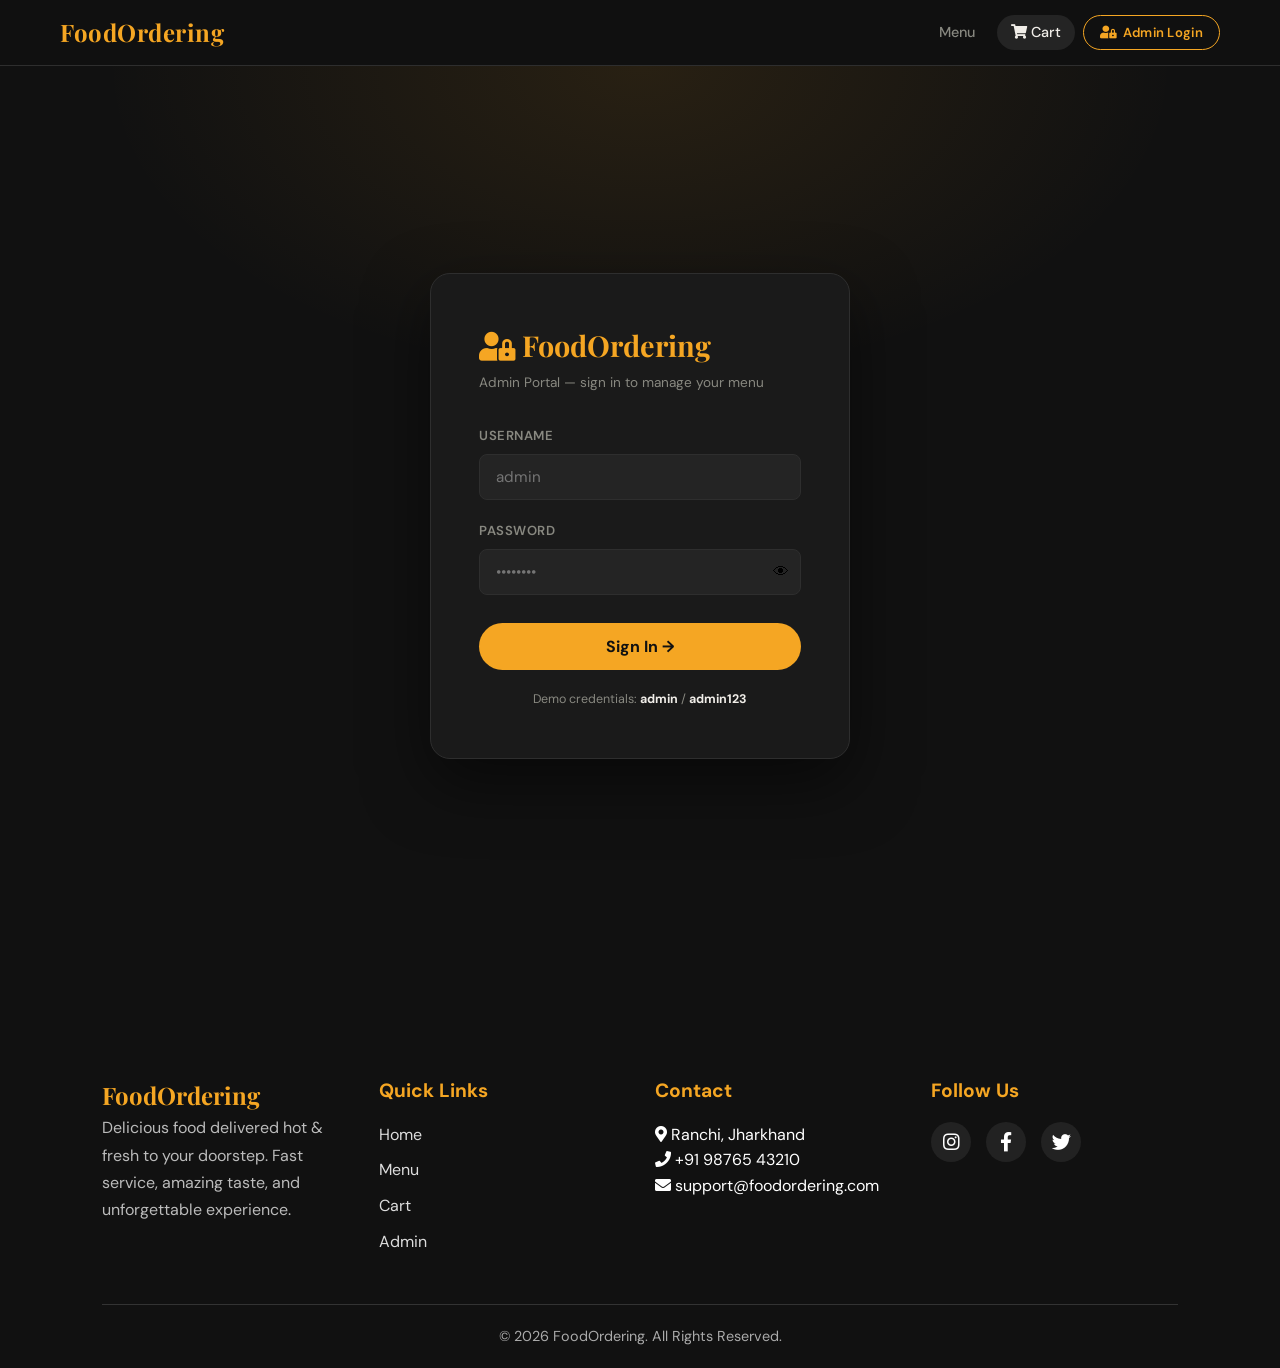
<file: admin-dashboard.html>
<!DOCTYPE html>
<html lang="en">
<head>
  <meta charset="UTF-8" />
  <meta name="viewport" content="width=device-width, initial-scale=1.0" />
  <title>Dashboard — FoodOrdering Admin</title>
  <link rel="stylesheet" href="css/style.css" />
  <link rel="stylesheet" href="https://cdnjs.cloudflare.com/ajax/libs/font-awesome/5.15.3/css/all.min.css">
</head>
<body>

  <div class="dash-layout">

    <!-- ── SIDEBAR ── -->
    <aside class="sidebar">
      <div class="sidebar-logo"><i class="fas fa-user-lock"></i> FoodOrdering</div>
      <nav class="sidebar-nav">
        <a href="admin-dashboard.html" class="sidebar-link active">
          <span class="icon"><i class="fas fa-utensils"></i></span> Menu Items
        </a>
        <a href="index.html" class="sidebar-link">
          <span class="icon"><i class="fas fa-globe"></i></span> View Site
        </a>
      </nav>
      <div class="sidebar-footer">
        <button id="logout-btn"><i class="fas fa-sign-out-alt"></i> Logout</button>
      </div>
    </aside>

    <!-- ── MAIN ── -->
    <main class="dash-main">

      <!-- Header -->
      <div class="dash-header">
        <h1 class="dash-title">Menu <span>Manager</span></h1>
        <button id="add-new-btn">+ Add New Item</button>
      </div>

      <!-- Stats -->
      <div class="stats-row">
        <div class="stat-card">
          <p class="stat-label">Total Items</p>
          <p class="stat-value" id="total-items">—</p>
        </div>
        <div class="stat-card">
          <p class="stat-label">Avg Price</p>
          <p class="stat-value" id="avg-price">—</p>
        </div>
      </div>

      <!-- Table controls -->
      <div class="table-controls">
        <h2 style="font-family:'Playfair Display',serif;font-size:1.1rem;">All Menu Items</h2>
        <div class="search-wrap">
          <svg class="search-icon" viewBox="0 0 24 24" fill="none" stroke="currentColor" stroke-width="2">
            <circle cx="11" cy="11" r="8"/><line x1="21" y1="21" x2="16.65" y2="16.65"/>
          </svg>
          <input id="admin-search" type="text" class="search-input" placeholder="Search items…" />
        </div>
      </div>

      <!-- Table -->
      <div class="table-wrap">
        <table>
          <thead>
            <tr>
              <th>Image</th><th>#</th><th>Name</th><th>Category</th><th>Price</th><th>Actions</th>
            </tr>
          </thead>
          <tbody id="menu-table-body"></tbody>
        </table>
      </div>

    </main>
  </div>

  <!-- ── ADD / EDIT MODAL ── -->
  <div id="item-modal">
    <div class="modal-card">
      <div class="modal-head">
        <h2 id="modal-title">Add New Item</h2>
        <button id="close-modal">✕</button>
      </div>
      <form id="item-form" novalidate>
        <div class="form-group">
          <label class="form-label" for="f-name">Item Name</label>
          <input id="f-name" class="form-control" type="text" placeholder="e.g. Chicken Tikka" required />
        </div>
        <div class="form-group">
          <label class="form-label" for="f-price">Price (₹)</label>
          <input id="f-price" class="form-control" type="number" min="1" placeholder="e.g. 299" required />
        </div>
        <div class="form-group">
          <label class="form-label" for="f-category">Category</label>
          <select id="f-category" class="form-control" required>
            <option value="">Select category…</option>
            <option>Burgers</option>
            <option>Pizza</option>
            <option>Rice</option>
            <option>Snacks</option>
            <option>Grills</option>
            <option>Drinks</option>
          </select>
        </div>
        <div class="form-group">
          <label class="form-label" for="f-image">Image Path / URL</label>
          <input id="f-image" class="form-control" type="text" placeholder="assets/my-food.jpg" required />
        </div>
        <button type="submit" class="save-btn">Save Item</button>
      </form>
    </div>
  </div>

  <!-- Toast notification -->
  <div id="toast"></div>

  <!-- ── FOOTER ── -->
<footer class="footer">
  <div class="footer-container">

    <!-- Brand -->
    <div class="footer-box">
      <h2 class="footer-logo">FoodOrdering</h2>
      <p class="footer-text">
        Delicious food delivered hot & fresh to your doorstep.
        Fast service, amazing taste, and unforgettable experience.
      </p>
    </div>

    <!-- Quick Links -->
    <div class="footer-box">
      <h3 class="footer-title">Quick Links</h3>
      <ul class="footer-links">
        <li><a href="index.html">Home</a></li>
        <li><a href="#menu">Menu</a></li>
        <li><a href="cart.html">Cart</a></li>
        <li><a href="admin.html">Admin</a></li>
      </ul>
    </div>

    <!-- Contact -->
    <div class="footer-box">
      <h3 class="footer-title">Contact</h3>
      <p><i class="fas fa-map-marker-alt"></i> Ranchi, Jharkhand</p>
      <p><i class="fas fa-phone"></i> +91 98765 43210</p>
      <p><i class="fas fa-envelope"></i> support@foodordering.com</p>
    </div>

    <!-- Social -->
    <div class="footer-box">
      <h3 class="footer-title">Follow Us</h3>
      <div class="social-links">
        <a href="https://instagram.com" target="_blank"><i class="fab fa-instagram"></i></a>
        <a href="https://facebook.com" target="_blank"><i class="fab fa-facebook-f"></i></a>
        <a href="https://twitter.com" target="_blank"><i class="fab fa-twitter"></i></a>
      </div>
    </div>

  </div>

  <div class="footer-bottom">
    <p>© 2026 FoodOrdering. All Rights Reserved.</p>
  </div>
</footer>

  <script src="js/data.js"></script>
  <script src="js/admin-dashboard.js"></script>
</body>
</html>
</file>
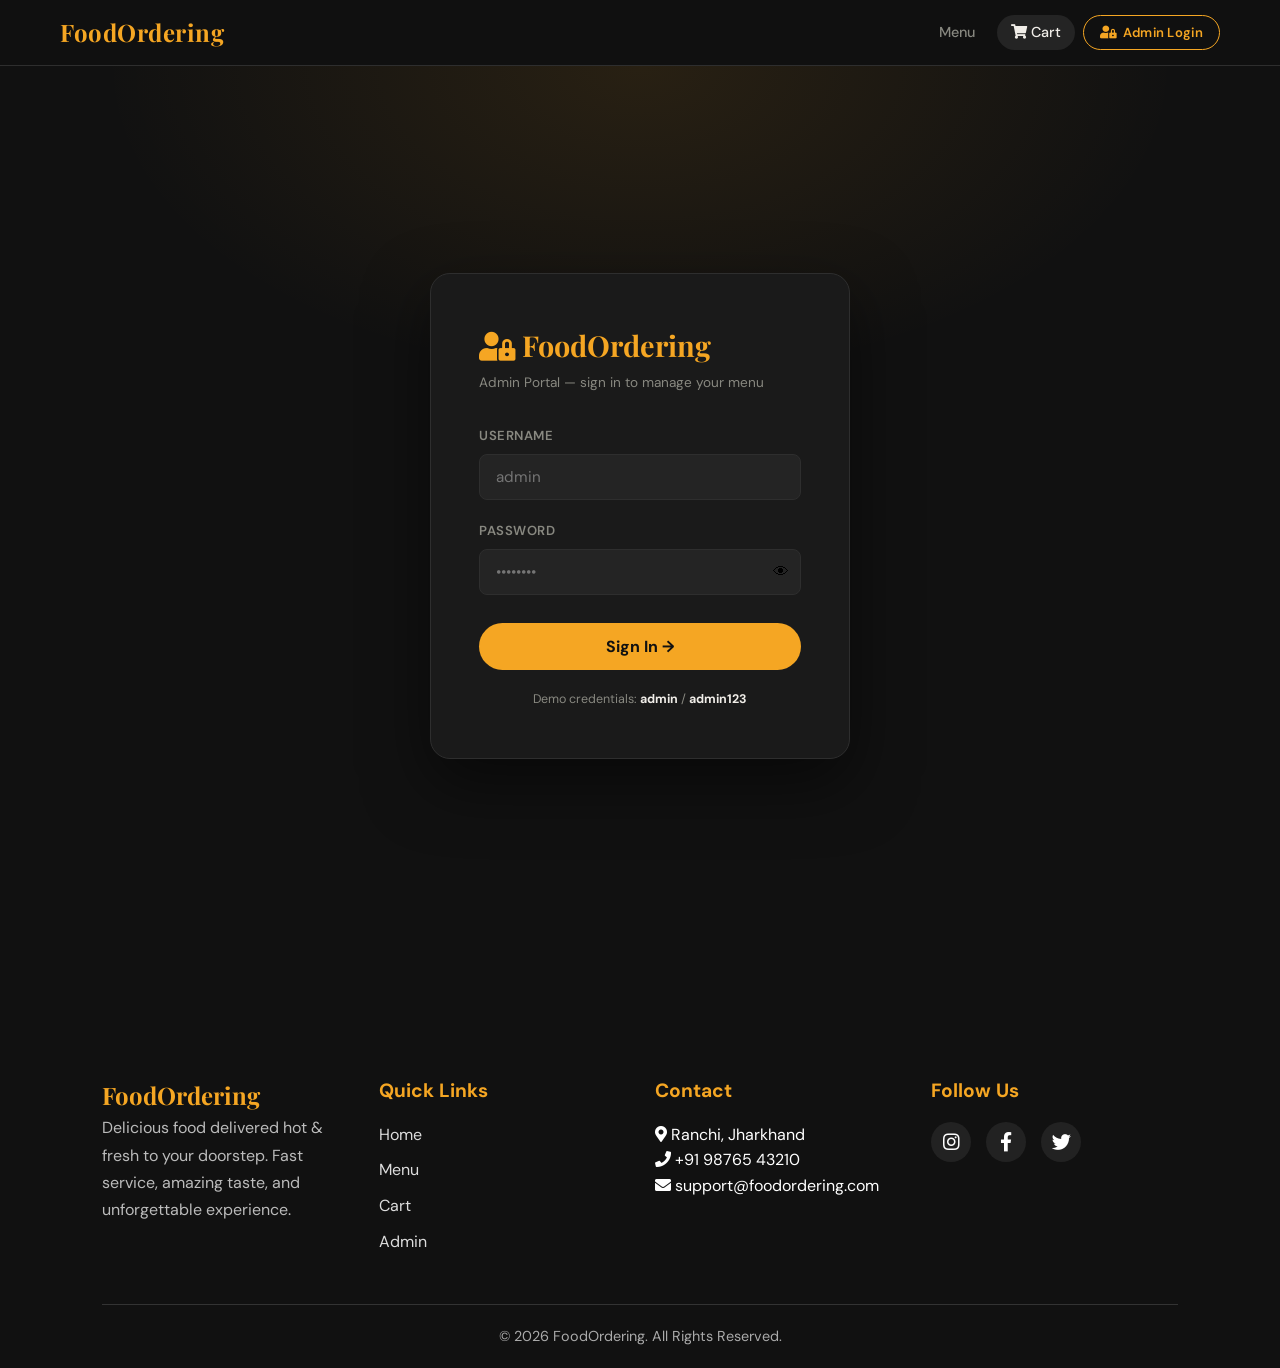
<file: admin.html>
<!DOCTYPE html>
<html lang="en">
<head>
  <meta charset="UTF-8" />
  <meta name="viewport" content="width=device-width, initial-scale=1.0" />
  <title>Admin Login — FoodOrdering</title>
  <link rel="stylesheet" href="css/style.css" />
  <link rel="stylesheet" href="https://cdnjs.cloudflare.com/ajax/libs/font-awesome/5.15.3/css/all.min.css">
</head>
<body>

  <!-- ── NAVBAR ── -->
  <nav class="navbar">
    <a href="index.html" class="navbar-brand">FoodOrdering</a>
    <div class="nav-links">
      <a href="index.html" class="nav-link">Menu</a>
      <a href="cart.html" class="nav-link cart-link active"><i class="fas fa-shopping-cart"></i> Cart</a>
      <a href="admin.html" id="nav-admin-btn" class="nav-admin-btn"><i class="fas fa-user-lock"></i> Admin Login</a>
    </div>
  </nav>

  <div class="admin-login-page">
    <div class="login-card">
      <div class="login-logo"><i class="fas fa-user-lock"></i> FoodOrdering</div>
      <p class="login-sub">Admin Portal — sign in to manage your menu</p>

      <div class="error-msg" id="login-error"></div>

      <form id="login-form" novalidate>
        <div class="form-group">
          <label class="form-label" for="username">Username</label>
          <input id="username" class="form-control" type="text" placeholder="admin" autocomplete="username" required />
        </div>
        <div class="form-group">
          <label class="form-label" for="password">Password</label>
          <div class="pw-wrap">
            <input id="password" class="form-control" type="password" placeholder="••••••••" autocomplete="current-password" required />
            <button type="button" id="toggle-pw">👁</button>
          </div>
        </div>
        <button type="submit" class="login-btn">Sign In →</button>
      </form>

      <p style="margin-top:20px;color:var(--muted);font-size:.78rem;text-align:center;">
        Demo credentials: <strong style="color:var(--text)">admin</strong> / <strong style="color:var(--text)">admin123</strong>
      </p>
    </div>
  </div>

  <!-- ── FOOTER ── -->
<footer class="footer">
  <div class="footer-container">

    <!-- Brand -->
    <div class="footer-box">
      <h2 class="footer-logo">FoodOrdering</h2>
      <p class="footer-text">
        Delicious food delivered hot & fresh to your doorstep.
        Fast service, amazing taste, and unforgettable experience.
      </p>
    </div>

    <!-- Quick Links -->
    <div class="footer-box">
      <h3 class="footer-title">Quick Links</h3>
      <ul class="footer-links">
        <li><a href="index.html">Home</a></li>
        <li><a href="#menu">Menu</a></li>
        <li><a href="cart.html">Cart</a></li>
        <li><a href="admin.html">Admin</a></li>
      </ul>
    </div>

    <!-- Contact -->
    <div class="footer-box">
      <h3 class="footer-title">Contact</h3>
      <p><i class="fas fa-map-marker-alt"></i> Ranchi, Jharkhand</p>
      <p><i class="fas fa-phone"></i> +91 98765 43210</p>
      <p><i class="fas fa-envelope"></i> support@foodordering.com</p>
    </div>

    <!-- Social -->
    <div class="footer-box">
      <h3 class="footer-title">Follow Us</h3>
      <div class="social-links">
        <a href="https://instagram.com" target="_blank"><i class="fab fa-instagram"></i></a>
        <a href="https://facebook.com" target="_blank"><i class="fab fa-facebook-f"></i></a>
        <a href="https://twitter.com" target="_blank"><i class="fab fa-twitter"></i></a>
      </div>
    </div>

  </div>

  <div class="footer-bottom">
    <p>© 2026 FoodOrdering. All Rights Reserved.</p>
  </div>
</footer>

  <script src="js/data.js"></script>
  <script src="js/admin.js"></script>
</body>
</html>
</file>
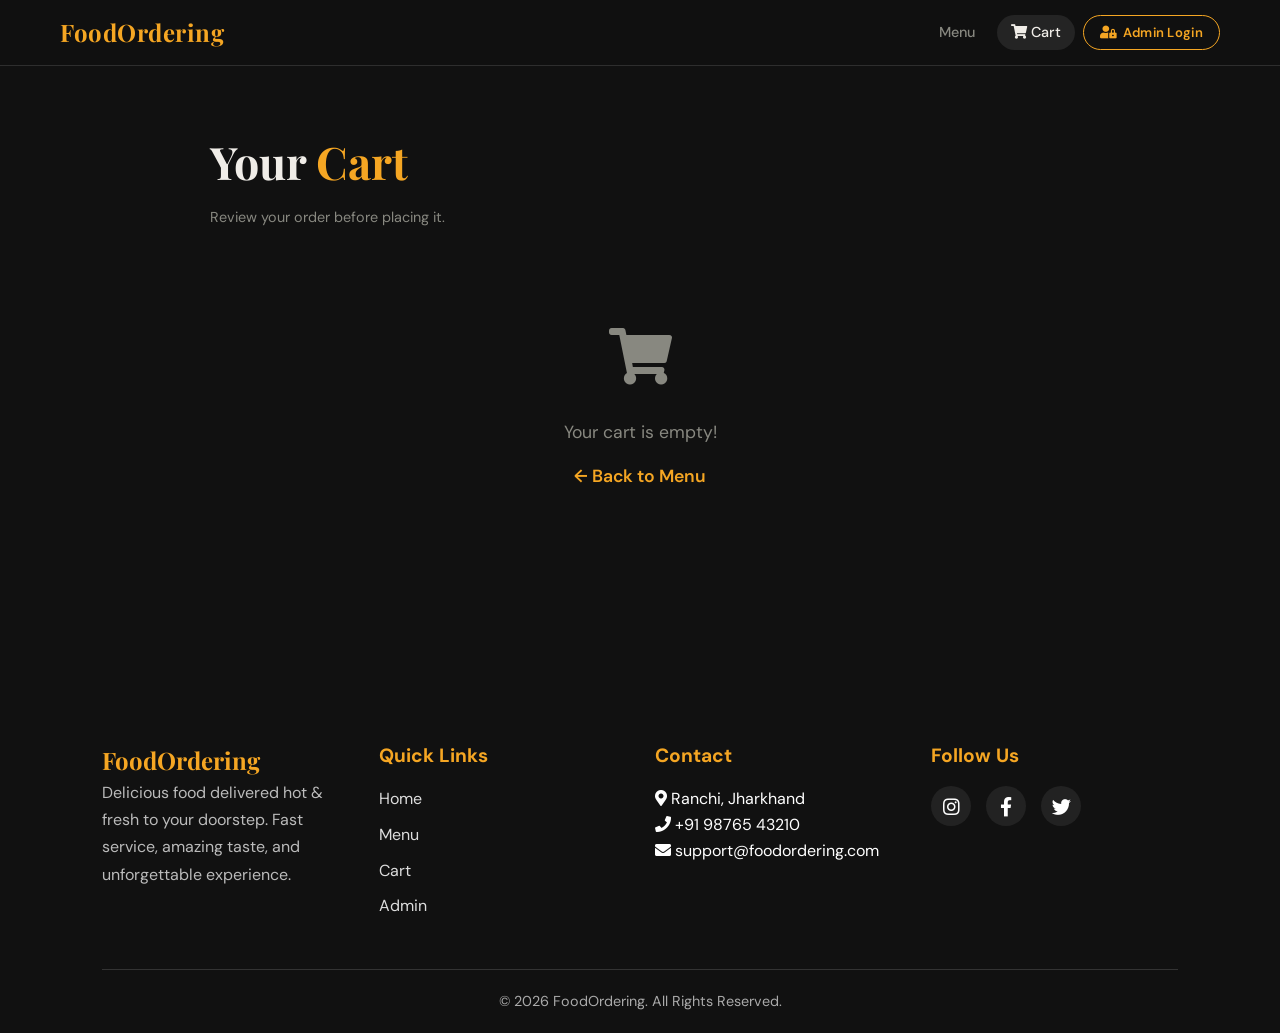
<file: cart.html>
<!DOCTYPE html>
<html lang="en">
<head>
  <meta charset="UTF-8" />
  <meta name="viewport" content="width=device-width, initial-scale=1.0" />
  <title>Cart — FoodOrdering</title>
  <link rel="stylesheet" href="css/style.css" />
  <link rel="stylesheet" href="https://cdnjs.cloudflare.com/ajax/libs/font-awesome/5.15.3/css/all.min.css">
</head>
<body>
 
  <!-- ── NAVBAR ── -->
  <nav class="navbar">
    <a href="index.html" class="navbar-brand">FoodOrdering</a>
    <div class="nav-links">
      <a href="index.html" class="nav-link">Menu</a>
      <a href="cart.html" class="nav-link cart-link active"><i class="fas fa-shopping-cart"></i> Cart</a>
      <a href="admin.html" id="nav-admin-btn" class="nav-admin-btn"> <i class="fas fa-user-lock"></i> Admin Login</a>
    </div>
  </nav>
  <script>
    (function(){
      const btn = document.getElementById('nav-admin-btn');
      if(localStorage.getItem('adminLoggedIn')==='true'){
        btn.href = 'admin-dashboard.html';
        btn.textContent = '⚙ Dashboard';
        btn.classList.add('logged-in');
      }
    })();
  </script>
 
  <!-- ── CART PAGE ── -->
  <main class="cart-page">
    <h1 class="page-title">Your <span>Cart</span></h1>
    <p style="color:var(--muted);font-size:.9rem;margin-bottom:4px;">Review your order before placing it.</p>
 
    <!-- Empty state -->
    <div id="empty-msg">
      <span class="empty-icon"><i class="fas fa-shopping-cart"></i></span>
      <p>Your cart is empty!</p>
      <a href="index.html">← Back to Menu</a>
    </div>
 
    <!-- Cart section -->
    <div id="cart-section">
      <div class="cart-list" id="cart-list"></div>
 
      <div class="order-summary">
        <h2 class="summary-title">Order Summary</h2>
        <div class="summary-row"><span>Subtotal</span><span id="subtotal">₹0</span></div>
        <div class="summary-row"><span>GST (5%)</span><span id="tax">₹0</span></div>
        <div class="summary-row total"><span>Total</span><span id="total">₹0</span></div>
        <button id="place-order-btn">Place Order <i class="fas fa-shopping-cart"></i></button>
      </div>
    </div>
  </main>
 
  <!-- ── CONFIRMATION MODAL ── -->
  <div class="modal-backdrop" id="confirm-modal">
    <div class="modal-box">
      <div class="modal-icon"> <i class="fas fa-check-circle"></i></div>
      <h2>Order Placed!</h2>
      <p>Your order of <strong id="confirm-total"></strong> has been confirmed.<br>Get ready for a delicious meal!</p>
      <button class="modal-close-btn" id="close-modal"> <i class="fas fa-arrow-left"></i> Back to Menu</button>
    </div>
  </div>

  <!-- ── FOOTER ── -->
<footer class="footer">
  <div class="footer-container">

    <!-- Brand -->
    <div class="footer-box">
      <h2 class="footer-logo">FoodOrdering</h2>
      <p class="footer-text">
        Delicious food delivered hot & fresh to your doorstep.
        Fast service, amazing taste, and unforgettable experience.
      </p>
    </div>

    <!-- Quick Links -->
    <div class="footer-box">
      <h3 class="footer-title">Quick Links</h3>
      <ul class="footer-links">
        <li><a href="index.html">Home</a></li>
        <li><a href="#menu">Menu</a></li>
        <li><a href="cart.html">Cart</a></li>
        <li><a href="admin.html">Admin</a></li>
      </ul>
    </div>

    <!-- Contact -->
    <div class="footer-box">
      <h3 class="footer-title">Contact</h3>
      <p><i class="fas fa-map-marker-alt"></i> Ranchi, Jharkhand</p>
      <p><i class="fas fa-phone"></i> +91 98765 43210</p>
      <p><i class="fas fa-envelope"></i> support@foodordering.com</p>
    </div>

    <!-- Social -->
    <div class="footer-box">
      <h3 class="footer-title">Follow Us</h3>
      <div class="social-links">
        <a href="https://instagram.com" target="_blank"><i class="fab fa-instagram"></i></a>
        <a href="https://facebook.com" target="_blank"><i class="fab fa-facebook-f"></i></a>
        <a href="https://twitter.com" target="_blank"><i class="fab fa-twitter"></i></a>
      </div>
    </div>

  </div>

  <div class="footer-bottom">
    <p>© 2026 FoodOrdering. All Rights Reserved.</p>
  </div>
</footer>
 
  <script src="js/data.js"></script>
  <script src="js/cart.js"></script>
</body>
</html>
</file>
<file: css/style.css>
@import url( 'https://fonts.googleapis.com/css2?family=DM+Sans:wght@400;500;700&family=Playfair+Display:wght@400;700;900&display=swap' );
:root {
  --bg:        #111111;
  --surface:   #1a1a1a;
  --surface2:  #242424;
  --gold:      #f5a623;
  --gold-light:#ffc84a;
  --red:       #e8452c;
  --text:      #f0ede8;
  --muted:     #888880;
  --border:    #2e2e2e;
  --radius:    14px;
  --radius-sm: 8px;
  --shadow:    0 8px 32px rgba(0,0,0,.45);
}


*, *::before, *::after { box-sizing: border-box; margin: 0; padding: 0; }
html { scroll-behavior: smooth; }
body {
  font-family: 'DM Sans', sans-serif;
  background: var(--bg);
  color: var(--text);
  min-height: 100vh;
  line-height: 1.6;
}

/* ── Scrollbar ── */
::-webkit-scrollbar { width: 6px; }
::-webkit-scrollbar-track { background: var(--surface); }
::-webkit-scrollbar-thumb { background: var(--gold); border-radius: 99px; }

 /* NAVBAR */

.navbar {
  position: sticky; top: 0; z-index: 100;
  background: rgba(17,17,17,.92);
  backdrop-filter: blur(14px);
  border-bottom: 1px solid var(--border);
  display: flex; align-items: center; justify-content: space-between;
  padding: 0 clamp(16px, 5vw, 60px);
  height: 66px;
}
.navbar-brand {
  font-family: 'Playfair Display', serif;
  font-size: 1.5rem; font-weight: 700; color: var(--gold);
  text-decoration: none; letter-spacing: .5px;
}
.nav-links { display: flex; align-items: center; gap: 8px; }
.nav-link {
  color: var(--muted); font-size: .9rem; font-weight: 500;
  text-decoration: none; padding: 6px 14px; border-radius: 999px;
  transition: color .2s, background .2s;
}
.nav-link:hover, .nav-link.active { color: var(--text); background: var(--surface2); }
.cart-link { position: relative; }
#cart-count {
  display: none; position: absolute; top: -6px; right: -6px;
  background: var(--gold); color: #111; font-size: .65rem; font-weight: 700;
  width: 18px; height: 18px; border-radius: 50%;
  align-items: center; justify-content: center;
}

/* Admin nav button */
.nav-admin-btn {
  display: inline-flex; align-items: center; gap: 6px;
  border: 1.5px solid var(--gold); color: var(--gold);
  padding: 6px 16px; border-radius: 999px;
  font-size: .82rem; font-weight: 600; text-decoration: none;
  letter-spacing: .3px;
  transition: background .2s, color .2s, transform .15s;
}
.nav-admin-btn:hover {
  background: var(--gold); color: #111; transform: scale(1.04);
}
.nav-admin-btn.logged-in {
  background: var(--gold); color: #111;
}
.nav-admin-btn.logged-in:hover {
  background: var(--gold-light); transform: scale(1.04);
}

/* 
   HERO  (index.html)
 */
.hero {
  text-align: center;
  padding: clamp(48px, 10vw, 100px) clamp(16px, 6vw, 80px) clamp(40px, 8vw, 80px);
  background:
    radial-gradient(ellipse 70% 50% at 50% 0%, rgba(245,166,35,.12) 0%, transparent 70%),
    var(--bg);
    font-family:fantasy;
}
.hero-eyebrow {
  display: inline-block;
  font-size: .75rem; letter-spacing: 3px; text-transform: uppercase;
  color: var(--gold); margin-bottom: 16px;
  border: 1px solid rgba(245,166,35,.3); border-radius: 999px;
  padding: 4px 16px;
}
.hero h1 {
  

  font-family: 'Playfair Display', serif;
  font-weight: 700;
  font-style: fantasy;


  font-size: clamp(2.4rem, 7vw, 5rem);
  font-weight: 900; line-height: 1.08;
  margin-bottom: 18px;
}
.hero h1 span { color: var(--gold); }
.hero p {
  color: var(--muted); font-size: clamp(.95rem, 2vw, 1.15rem);
  max-width: 520px; margin: 0 auto 36px;
}
.hero-cta {
  display: inline-block;
  background: var(--gold); color: #111; font-weight: 700;
  padding: 14px 36px; border-radius: 999px; text-decoration: none;
  font-size: 1rem; letter-spacing: .3px;
  transition: transform .2s, box-shadow .2s;
  box-shadow: 0 4px 24px rgba(245,166,35,.35);
}
.hero-cta:hover { transform: translateY(-2px); box-shadow: 0 8px 32px rgba(245,166,35,.45); }

/*MENU SECTION*/


.menu-section {
  padding: clamp(32px, 6vw, 64px) clamp(16px, 5vw, 60px);
  max-width: 1280px; margin: 0 auto;
}
.section-header {
  display: flex; align-items: center; justify-content: space-between;
  flex-wrap: wrap; gap: 16px; margin-bottom: 28px;
}
.section-title {
  font-family: 'Playfair Display', serif;
  font-size: clamp(1.6rem, 4vw, 2.4rem); font-weight: 700;
}
.section-title span { color: var(--gold); }

/* Search */
.search-wrap { position: relative; }
.search-input {
  background: var(--surface); border: 1px solid var(--border);
  color: var(--text); border-radius: 999px;
  padding: 10px 18px 10px 42px; font-size: .9rem;
  width: clamp(180px, 28vw, 280px); outline: none;
  transition: border-color .2s;
  font-family: 'DM Sans', sans-serif;
}
.search-input:focus { border-color: var(--gold); }
.search-icon {
  position: absolute; left: 14px; top: 50%; transform: translateY(-50%);
  color: var(--muted); width: 16px; pointer-events: none;
}

/* Filter pills */
.filter-bar { display: flex; flex-wrap: wrap; gap: 8px; margin-bottom: 32px; }
.filter-btn {
  background: var(--surface); border: 1px solid var(--border); color: var(--muted);
  padding: 7px 18px; border-radius: 999px; font-size: .85rem; font-weight: 500;
  cursor: pointer; transition: all .2s; font-family: 'DM Sans', sans-serif;
}
.filter-btn:hover { border-color: var(--gold); color: var(--text); }
.filter-btn.active { background: var(--gold); color: #111; border-color: var(--gold); font-weight: 700; }

/* ── Food Grid ── */
.food-grid {
  display: grid;
  grid-template-columns: repeat(auto-fill, minmax(230px, 1fr));
  gap: 24px;
}
.no-results { color: var(--muted); font-size: 1.1rem; padding: 40px; text-align: center; }

/* ── Food Card ── */
.food-card {
  background: var(--surface); border: 1px solid var(--border);
  border-radius: var(--radius); overflow: hidden;
  transition: transform .25s, box-shadow .25s;
  animation: fadeUp .4s ease both;
}
@keyframes fadeUp {
  from { opacity: 0; transform: translateY(18px); }
  to   { opacity: 1; transform: translateY(0); }
}
.food-card:hover { transform: translateY(-4px); box-shadow: var(--shadow); }

.card-img-wrap { position: relative; aspect-ratio: 4/3; overflow: hidden; }
.card-img-wrap img { width: 100%; height: 100%; object-fit: cover; transition: transform .4s; }
.food-card:hover .card-img-wrap img { transform: scale(1.06); }
.card-badge {
  position: absolute; top: 10px; left: 10px;
  background: rgba(17,17,17,.75); color: var(--gold);
  font-size: .65rem; font-weight: 600; letter-spacing: 1px; text-transform: uppercase;
  padding: 3px 10px; border-radius: 999px; backdrop-filter: blur(6px);
}

.card-body { padding: 14px 16px 16px; }
.card-title { font-size: .95rem; font-weight: 600; margin-bottom: 10px; line-height: 1.3; }
.card-footer { display: flex; align-items: center; justify-content: space-between; }
.card-price {
  font-family: 'Playfair Display', serif;
  font-size: 1.15rem; font-weight: 700; color: var(--gold);
}
.add-btn {
  display: flex; align-items: center; gap: 5px;
  background: var(--gold); color: #111; border: none;
  padding: 7px 14px; border-radius: 999px; font-size: .8rem; font-weight: 700;
  cursor: pointer; transition: background .2s, transform .15s;
  font-family: 'DM Sans', sans-serif;
}
.add-btn svg { width: 14px; height: 14px; }
.add-btn:hover { background: var(--gold-light); transform: scale(1.05); }
.add-btn.added { background: #28a745; color: #fff; }

/* ══════════════════════════════
   CART PAGE
══════════════════════════════ */
.cart-page { padding: clamp(24px, 5vw, 60px) clamp(16px, 5vw, 60px); max-width: 980px; margin: 0 auto; }
.page-title {
  font-family: 'Playfair Display', serif;
  font-size: clamp(1.8rem, 5vw, 2.8rem); font-weight: 700;
  margin-bottom: 8px;
}
.page-title span { color: var(--gold); }

#empty-msg {
  display: flex; flex-direction: column; align-items: center; justify-content: center;
  gap: 16px; padding: 80px 20px; color: var(--muted);
  font-size: 1.1rem; text-align: center;
}
#empty-msg .empty-icon { font-size: 3.5rem; }
#empty-msg a { color: var(--gold); text-decoration: none; font-weight: 600; }

#cart-section { margin-top: 28px; }
.cart-list { display: flex; flex-direction: column; gap: 14px; margin-bottom: 32px; }

.cart-row {
  display: grid;
  grid-template-columns: 72px 1fr auto auto auto;
  align-items: center; gap: 16px;
  background: var(--surface); border: 1px solid var(--border);
  border-radius: var(--radius); padding: 14px 18px;
  transition: box-shadow .2s;
}
.cart-row:hover { box-shadow: var(--shadow); }
.cart-img { width: 72px; height: 56px; object-fit: cover; border-radius: var(--radius-sm); }
.cart-name { font-weight: 600; font-size: .95rem; margin-bottom: 2px; }
.cart-unit { font-size: .8rem; color: var(--muted); }
.qty-controls { display: flex; align-items: center; gap: 8px; }
.qty-btn {
  background: var(--surface2); border: 1px solid var(--border); color: var(--text);
  width: 30px; height: 30px; border-radius: 8px; font-size: 1.1rem; font-weight: 700;
  cursor: pointer; transition: background .15s;
  display: flex; align-items: center; justify-content: center;
}
.qty-btn:hover { background: var(--gold); color: #111; border-color: var(--gold); }
.qty-val { font-weight: 600; min-width: 20px; text-align: center; }
.cart-subtotal { font-family: 'Playfair Display', serif; font-weight: 700; color: var(--gold); white-space: nowrap; }
.remove-btn {
  background: none; border: none; color: var(--muted); font-size: 1rem;
  cursor: pointer; transition: color .2s; padding: 4px 8px; border-radius: 6px;
}
.remove-btn:hover { color: var(--red); background: rgba(232,69,44,.1); }

/* Summary box */
.order-summary {
  background: var(--surface); border: 1px solid var(--border);
  border-radius: var(--radius); padding: 28px;
  max-width: 420px; margin-left: auto;
}
.summary-title {
  font-family: 'Playfair Display', serif;
  font-size: 1.3rem; font-weight: 700; margin-bottom: 20px;
  padding-bottom: 12px; border-bottom: 1px solid var(--border);
}
.summary-row { display: flex; justify-content: space-between; margin-bottom: 10px; font-size: .9rem; color: var(--muted); }
.summary-row.total { color: var(--text); font-weight: 700; font-size: 1.05rem; border-top: 1px solid var(--border); margin-top: 12px; padding-top: 12px; }
#place-order-btn {
  width: 100%; margin-top: 20px;
  background: var(--gold); color: #111; border: none;
  padding: 14px; border-radius: 999px; font-size: 1rem; font-weight: 700;
  cursor: pointer; transition: background .2s, transform .15s;
  font-family: 'DM Sans', sans-serif; letter-spacing: .3px;
}
#place-order-btn:hover { background: var(--gold-light); transform: scale(1.02); }

/* Confirmation modal */
.modal-backdrop {
  display: none; position: fixed; inset: 0;
  background: rgba(0,0,0,.7); backdrop-filter: blur(6px);
  z-index: 200; align-items: center; justify-content: center; padding: 20px;
}
.modal-box {
  background: var(--surface2); border: 1px solid var(--border);
  border-radius: 20px; padding: 40px; max-width: 400px; width: 100%;
  text-align: center; animation: scaleIn .25s ease;
}
@keyframes scaleIn { from { transform: scale(.92); opacity: 0; } to { transform: scale(1); opacity: 1; } }
.modal-icon { font-size: 3rem; margin-bottom: 16px; }
.modal-box h2 { font-family: 'Playfair Display', serif; font-size: 1.6rem; margin-bottom: 8px; }
.modal-box p  { color: var(--muted); margin-bottom: 24px; }
.modal-box strong { color: var(--gold); }
.modal-close-btn {
  background: var(--gold); color: #111; border: none;
  padding: 12px 32px; border-radius: 999px; font-size: .95rem; font-weight: 700;
  cursor: pointer; font-family: 'DM Sans', sans-serif;
}

/*
   ADMIN LOGIN
*/
.admin-login-page {
  min-height: 100vh; display: flex; align-items: center; justify-content: center;
  background:
    radial-gradient(ellipse 60% 50% at 50% 0%, rgba(245,166,35,.1) 0%, transparent 70%),
    var(--bg);
  padding: 24px;
}
.login-card {
  background: var(--surface); border: 1px solid var(--border);
  border-radius: 20px; padding: clamp(28px, 5vw, 48px);
  width: 100%; max-width: 420px;
  box-shadow: 0 24px 64px rgba(0,0,0,.5);
}
.login-logo { color: var(--gold); font-family: 'Playfair Display', serif; font-size: 1.8rem; font-weight: 700; margin-bottom: 4px; }
.login-sub  { color: var(--muted); font-size: .85rem; margin-bottom: 32px; }
.form-group { margin-bottom: 20px; }
.form-label { display: block; font-size: .82rem; font-weight: 600; letter-spacing: .5px; text-transform: uppercase; color: var(--muted); margin-bottom: 8px; }
.form-control {
  width: 100%; background: var(--surface2); border: 1px solid var(--border);
  color: var(--text); border-radius: var(--radius-sm); padding: 12px 16px;
  font-size: .95rem; outline: none; transition: border-color .2s;
  font-family: 'DM Sans', sans-serif;
}
.form-control:focus { border-color: var(--gold); }
.pw-wrap { position: relative; }
.pw-wrap .form-control { padding-right: 44px; }
#toggle-pw {
  position: absolute; right: 12px; top: 50%; transform: translateY(-50%);
  background: none; border: none; cursor: pointer; font-size: 1rem;
}
.login-btn {
  width: 100%; background: var(--gold); color: #111;
  border: none; border-radius: 999px; padding: 13px;
  font-size: 1rem; font-weight: 700; cursor: pointer;
  margin-top: 8px; transition: background .2s;
  font-family: 'DM Sans', sans-serif;
}
.login-btn:hover { background: var(--gold-light); }
.error-msg {
  display: none; background: rgba(232,69,44,.15); border: 1px solid rgba(232,69,44,.4);
  color: #ff7b6b; border-radius: var(--radius-sm); padding: 10px 14px;
  font-size: .85rem; margin-bottom: 16px;
}

/* 
   ADMIN DASHBOARD*/
.dash-layout { display: flex; min-height: 100vh; }

/* Sidebar */
.sidebar {
  width: 230px; background: var(--surface); border-right: 1px solid var(--border);
  display: flex; flex-direction: column; padding: 24px 0;
  position: sticky; top: 0; height: 100vh; flex-shrink: 0;
}
.sidebar-logo {
  font-family: 'Playfair Display', serif; color: var(--gold);
  font-size: 1.3rem; font-weight: 700; padding: 0 24px 24px;
  border-bottom: 1px solid var(--border);
}
.sidebar-nav { padding: 20px 12px; flex: 1; }
.sidebar-link {
  display: flex; align-items: center; gap: 10px;
  color: var(--muted); text-decoration: none; font-size: .9rem; font-weight: 500;
  padding: 10px 12px; border-radius: var(--radius-sm);
  transition: background .2s, color .2s;
}
.sidebar-link:hover, .sidebar-link.active { background: var(--surface2); color: var(--text); }
.sidebar-link .icon { font-size: 1rem; }
.sidebar-footer { padding: 12px; }
#logout-btn {
  width: 100%; background: none; border: 1px solid var(--border); color: var(--muted);
  padding: 9px; border-radius: var(--radius-sm); cursor: pointer; font-size: .85rem;
  font-family: 'DM Sans', sans-serif; transition: all .2s;
}
#logout-btn:hover { border-color: var(--red); color: var(--red); }

/* Main */
.dash-main { flex: 1; padding: clamp(20px, 4vw, 40px); overflow-y: auto; }
.dash-header { display: flex; align-items: center; justify-content: space-between; flex-wrap: wrap; gap: 12px; margin-bottom: 28px; }
.dash-title { font-family: 'Playfair Display', serif; font-size: clamp(1.4rem, 3.5vw, 2rem); font-weight: 700; }
.dash-title span { color: var(--gold); }

/* Stats */
.stats-row { display: grid; grid-template-columns: repeat(auto-fit, minmax(160px, 1fr)); gap: 16px; margin-bottom: 28px; }
.stat-card {
  background: var(--surface); border: 1px solid var(--border);
  border-radius: var(--radius); padding: 20px 22px;
}
.stat-label { font-size: .75rem; color: var(--muted); text-transform: uppercase; letter-spacing: 1px; margin-bottom: 6px; }
.stat-value { font-family: 'Playfair Display', serif; font-size: 1.8rem; font-weight: 700; color: var(--gold); }

/* Table controls */
.table-controls {
  display: flex; align-items: center; justify-content: space-between;
  flex-wrap: wrap; gap: 12px; margin-bottom: 16px;
}
#add-new-btn {
  background: var(--gold); color: #111; border: none;
  padding: 10px 22px; border-radius: 999px; font-size: .9rem; font-weight: 700;
  cursor: pointer; font-family: 'DM Sans', sans-serif; transition: background .2s;
}
#add-new-btn:hover { background: var(--gold-light); }

/* Table */
.table-wrap { overflow-x: auto; border: 1px solid var(--border); border-radius: var(--radius); }
table { width: 100%; border-collapse: collapse; }
thead { background: var(--surface2); }
th, td { padding: 13px 16px; text-align: left; font-size: .88rem; border-bottom: 1px solid var(--border); }
th { font-weight: 600; letter-spacing: .3px; color: var(--muted); text-transform: uppercase; font-size: .75rem; }
tbody tr:last-child td { border-bottom: none; }
tbody tr:hover { background: var(--surface2); }
.table-thumb { width: 52px; height: 40px; object-fit: cover; border-radius: 6px; }
.cat-pill {
  display: inline-block; background: rgba(245,166,35,.15); color: var(--gold);
  font-size: .72rem; padding: 3px 10px; border-radius: 999px; font-weight: 600;
}
.price-cell { font-family: 'Playfair Display', serif; font-weight: 700; color: var(--gold); }
.edit-btn, .del-btn {
  border: none; padding: 6px 12px; border-radius: 6px;
  font-size: .78rem; font-weight: 600; cursor: pointer;
  font-family: 'DM Sans', sans-serif; transition: opacity .15s;
}
.edit-btn { background: rgba(245,166,35,.15); color: var(--gold); margin-right: 6px; }
.edit-btn:hover { background: rgba(245,166,35,.3); }
.del-btn  { background: rgba(232,69,44,.12); color: #ff7b6b; }
.del-btn:hover { background: rgba(232,69,44,.25); }

/* Admin Modal */
#item-modal {
  display: none; position: fixed; inset: 0;
  background: rgba(0,0,0,.7); backdrop-filter: blur(6px);
  z-index: 200; align-items: center; justify-content: center; padding: 20px;
}
.modal-card {
  background: var(--surface2); border: 1px solid var(--border);
  border-radius: 18px; padding: 32px; width: 100%; max-width: 480px;
  animation: scaleIn .2s ease;
}
.modal-head { display: flex; align-items: center; justify-content: space-between; margin-bottom: 24px; }
.modal-head h2 { font-family: 'Playfair Display', serif; font-size: 1.3rem; font-weight: 700; }
#close-modal {
  background: var(--surface); border: 1px solid var(--border); color: var(--muted);
  width: 32px; height: 32px; border-radius: 8px; font-size: 1.1rem;
  cursor: pointer; display: flex; align-items: center; justify-content: center;
}
#close-modal:hover { color: var(--text); }
#item-form .form-group { margin-bottom: 16px; }
#item-form select.form-control { cursor: pointer; }
.save-btn {
  width: 100%; background: var(--gold); color: #111; border: none;
  border-radius: 999px; padding: 12px; font-size: .95rem; font-weight: 700;
  cursor: pointer; margin-top: 8px; font-family: 'DM Sans', sans-serif;
  transition: background .2s;
}
.save-btn:hover { background: var(--gold-light); }

/* Toast */
#toast {
  position: fixed; bottom: 28px; left: 50%; transform: translateX(-50%) translateY(20px);
  background: #1e1e1e; border: 1px solid var(--border); color: var(--text);
  padding: 12px 28px; border-radius: 999px; font-size: .88rem; font-weight: 500;
  opacity: 0; transition: opacity .3s, transform .3s;
  box-shadow: 0 8px 32px rgba(0,0,0,.4); z-index: 300; pointer-events: none;
}

/* ── Responsive ── */
@media (max-width: 768px) {
  .cart-row { grid-template-columns: 56px 1fr; grid-template-rows: auto auto; row-gap: 10px; }
  .cart-subtotal, .remove-btn { grid-column: 2; }
  .qty-controls { grid-column: 1 / -1; }
  .sidebar { display: none; }
  .dash-layout { flex-direction: column; }
}

/* ───────── FOOTER ───────── */
.footer{
  background:#111;
  color:#fff;
  margin-top:60px;
  padding:50px 8% 20px;
}

.footer-container{
  display:grid;
  grid-template-columns:repeat(auto-fit,minmax(220px,1fr));
  gap:30px;
}

.footer-logo{
  font-family:'Playfair Display',serif;
  font-size:1.5rem;
  font-weight:700;
  color: #f5a623;  
}

.footer-text{
  color:#bbb;
  line-height:1.7;
}

.footer-title{
  margin-bottom:15px;
  font-size:1.2rem;
  color: #f5a623;
}

.footer-links{
  list-style:none;
  padding:0;
}

.footer-links li{
  margin-bottom:10px;
}

.footer-links a{
  text-decoration:none;
  color:#ddd;
  transition:0.3s;
}

.footer-links a:hover{
  color: #f5a623;
  padding-left:5px;
}

.social-links{
  display:flex;
  gap:15px;
  margin-top:10px;
}

.social-links a{
  width:40px;
  height:40px;
  display:flex;
  align-items:center;
  justify-content:center;
  border-radius:50%;
  background:#222;
  color:#fff;
  text-decoration:none;
  font-size:1.2rem;
  transition:0.3s;
}

.social-links a:hover{
  background:#f5a623;
  transform:translateY(-3px);
}

.footer-bottom{
  border-top:1px solid #333;
  margin-top:40px;
  padding-top:20px;
  text-align:center;
  color:#aaa;
  font-size:0.9rem;
}
</file>
